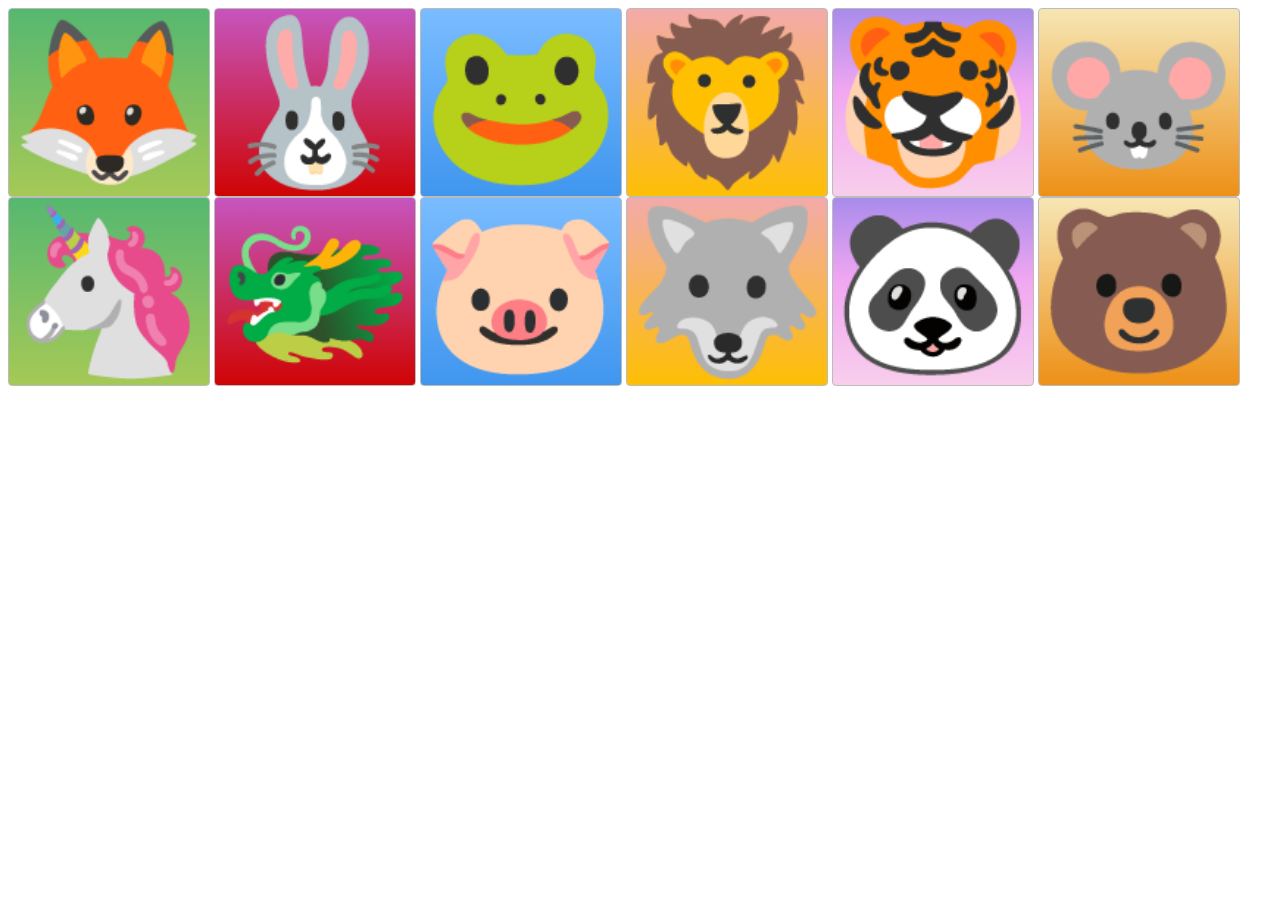
<file: css-gird/index.html>
<!DOCTYPE html>
<html>

<head>
  <!-- the below meta tag is default in most modern browsers. however if you have an
  older browser, the emojis may not show up properly. In which case you need this meta
  tag. Read more here: https://teamtreehouse.com/community/meta-charsetutf8-what-does-this-mean-or-what-does-it-do-i-deleted-it-from-the-code-and-nothing-changed -->
  <meta charset="utf-8">
  <title>Grid Master</title>
  <link rel="stylesheet" type="text/css" href="./style.css">
</head>

<body>
  <div class="container">
    <div class="zone green">🦊</div>
    <div class="zone red">🐰</div>
    <div class="zone blue">🐸</div>
    <div class="zone yellow">🦁</div>
    <div class="zone purple">🐯</div>
    <div class="zone brown">🐭</div>
    <div class="zone green">🦄</div>
    <div class="zone red">🐲</div>
    <div class="zone blue">🐷</div>
    <div class="zone yellow">🐺</div>
    <div class="zone purple">🐼</div>
    <div class="zone brown">🐻</div>
  </div>
</body>

</html>
</file>
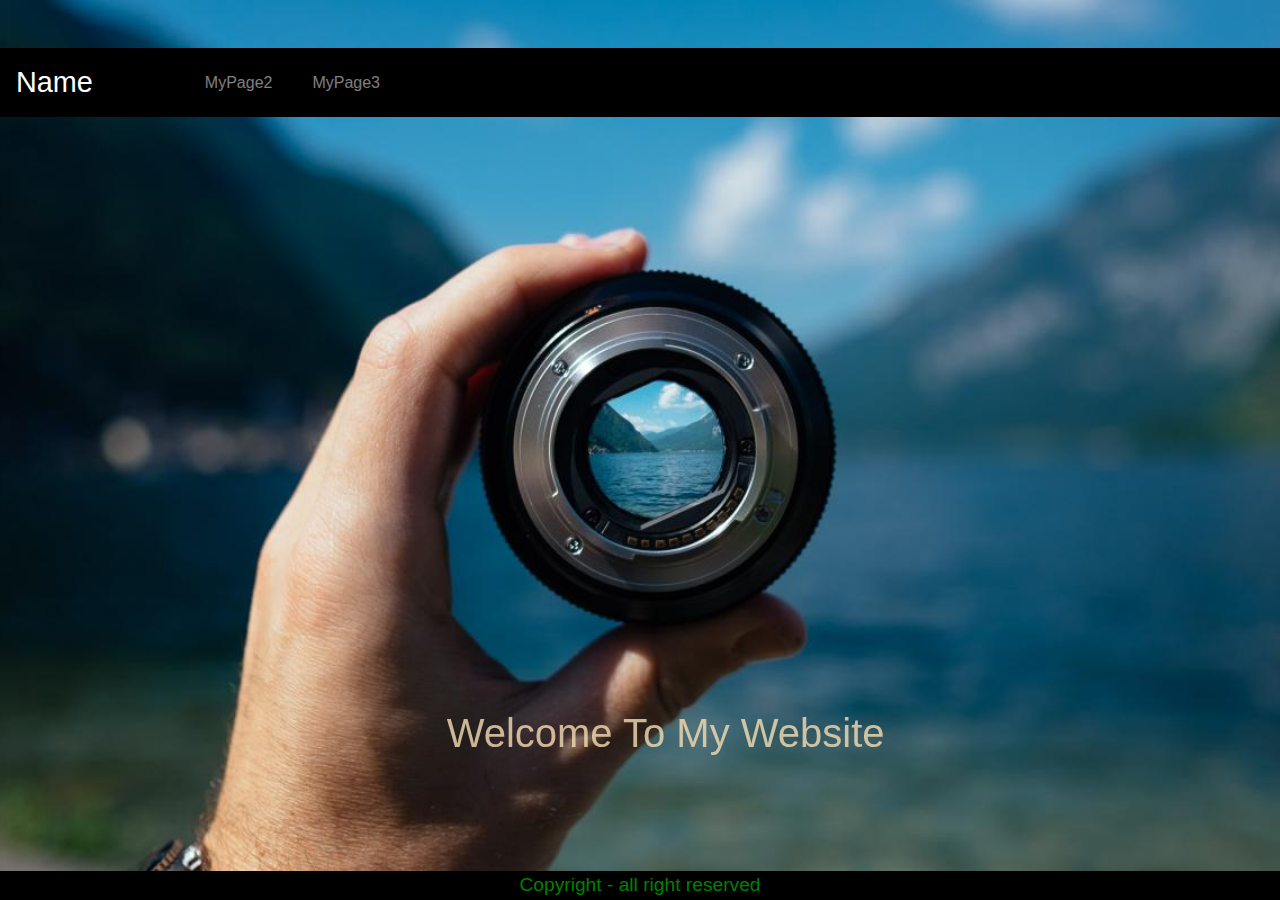
<file: responsive-background/index.html>
<!DOCTYPE html>
<html>

<head>
    <title>Page Title</title>
    <meta charset="UTF-8">
    <meta name="viewport" content="width=device-width, initial-scale=1.0">
    <link rel="stylesheet" href="https://stackpath.bootstrapcdn.com/bootstrap/4.4.1/css/bootstrap.min.css" integrity="sha384-Vkoo8x4CGsO3+Hhxv8T/Q5PaXtkKtu6ug5TOeNV6gBiFeWPGFN9MuhOf23Q9Ifjh" crossorigin="anonymous">
    <link rel="stylesheet" type="text/css" href="style.css">
</head>

<body>

    <div class="HomeBackground">
    </div>

 

        <nav class="navbar navbar-expand-lg navbar-dark bg-dark">
            <a class="navbar-brand">Name</a>
            <button class="navbar-toggler" type="button" data-toggle="collapse" data-target="#navbarNavAltMarkup" aria-controls="navbarNavAltMarkup" aria-expanded="false" aria-label="Toggle navigation">
              <span class="navbar-toggler-icon"></span>
            </button>
            <div class="collapse navbar-collapse" id="navbarNavAltMarkup">
              <div class="navbar-nav">
                <a class="nav-item nav-link" href="#">MyPage2</a>
                <a class="nav-item nav-link" href="#">MyPage3</a>
              </div>
            </div>
          </nav>

        <div class="mytext">
            <h1>Welcome To My Website</h1>
        </div>

       <div class="myfooter">
           Copyright - all right reserved
       </div>

<script src="https://code.jquery.com/jquery-3.4.1.slim.min.js" integrity="sha384-J6qa4849blE2+poT4WnyKhv5vZF5SrPo0iEjwBvKU7imGFAV0wwj1yYfoRSJoZ+n" crossorigin="anonymous"></script>
<script src="https://cdn.jsdelivr.net/npm/popper.js@1.16.0/dist/umd/popper.min.js" integrity="sha384-Q6E9RHvbIyZFJoft+2mJbHaEWldlvI9IOYy5n3zV9zzTtmI3UksdQRVvoxMfooAo" crossorigin="anonymous"></script>
<script src="https://stackpath.bootstrapcdn.com/bootstrap/4.4.1/js/bootstrap.min.js" integrity="sha384-wfSDF2E50Y2D1uUdj0O3uMBJnjuUD4Ih7YwaYd1iqfktj0Uod8GCExl3Og8ifwB6" crossorigin="anonymous"></script>
</body>

</html>
</file>
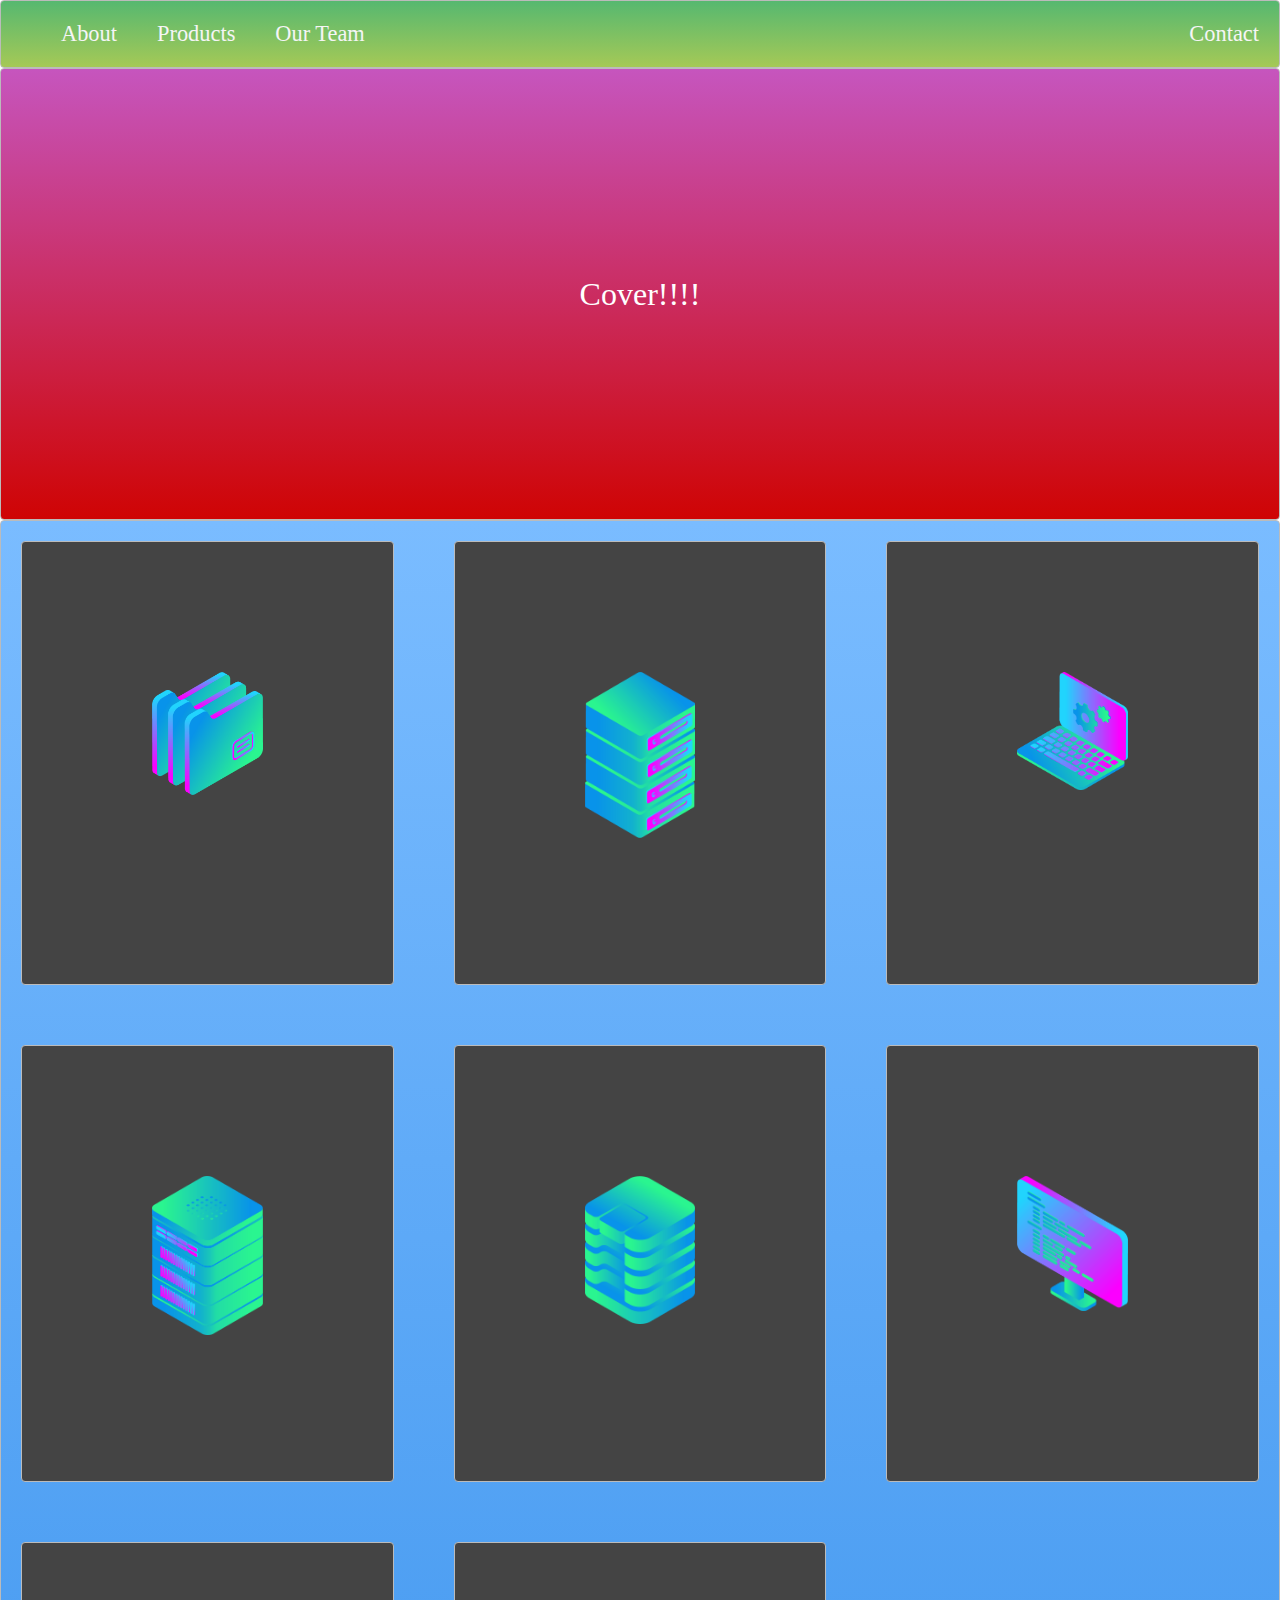
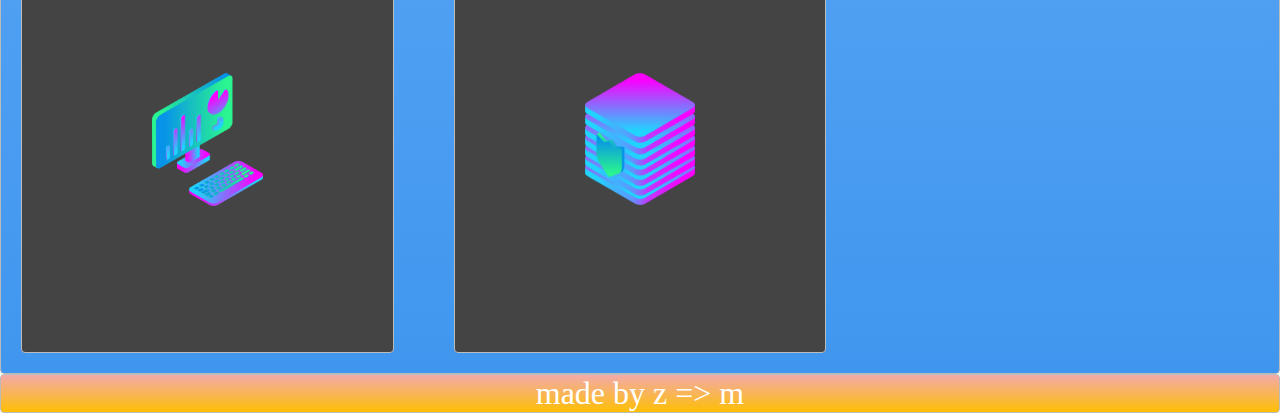
<file: template1/index.html>
<!DOCTYPE html>
<html>
<head>
  <title>Layout Master</title>
  <link rel="stylesheet" type="text/css" href="./style.css">
</head>
<body>
  <nav class="zone green">
    <ul class="main-nav">
        <li><a href="">About</a></li>
        <li><a href="">Products</a></li>
        <li><a href="">Our Team</a></li>
        <li class="push"><a href="">Contact</a></li>
    </ul>
  </nav>
  <div class="container zone red">Cover!!!!</div>
  <div class="zone blue grid-wrapper">
    <div class="box zone"><img src="./img/files_2.png"></div>
    <div class="box zone"><img src="./img/server_2_2.png"></div>
    <div class="box zone"><img src="./img/monitor_settings_2.png"></div>
    <div class="box zone"><img src="./img/server_3.png"></div>
    <div class="box zone"><img src="./img/data_storage_2_2.png"></div>
    <div class="box zone"><img src="./img/monitor_coding_2.png"></div>
    <div class="box zone"><img src="./img/desktop_analytics_2.png"></div>
    <div class="box zone"><img src="./img/server_safe_2.png"></div>
  </div>
  <footer class="zone yellow">made by z => m</footer>
</div>
</body>
</html>
</file>
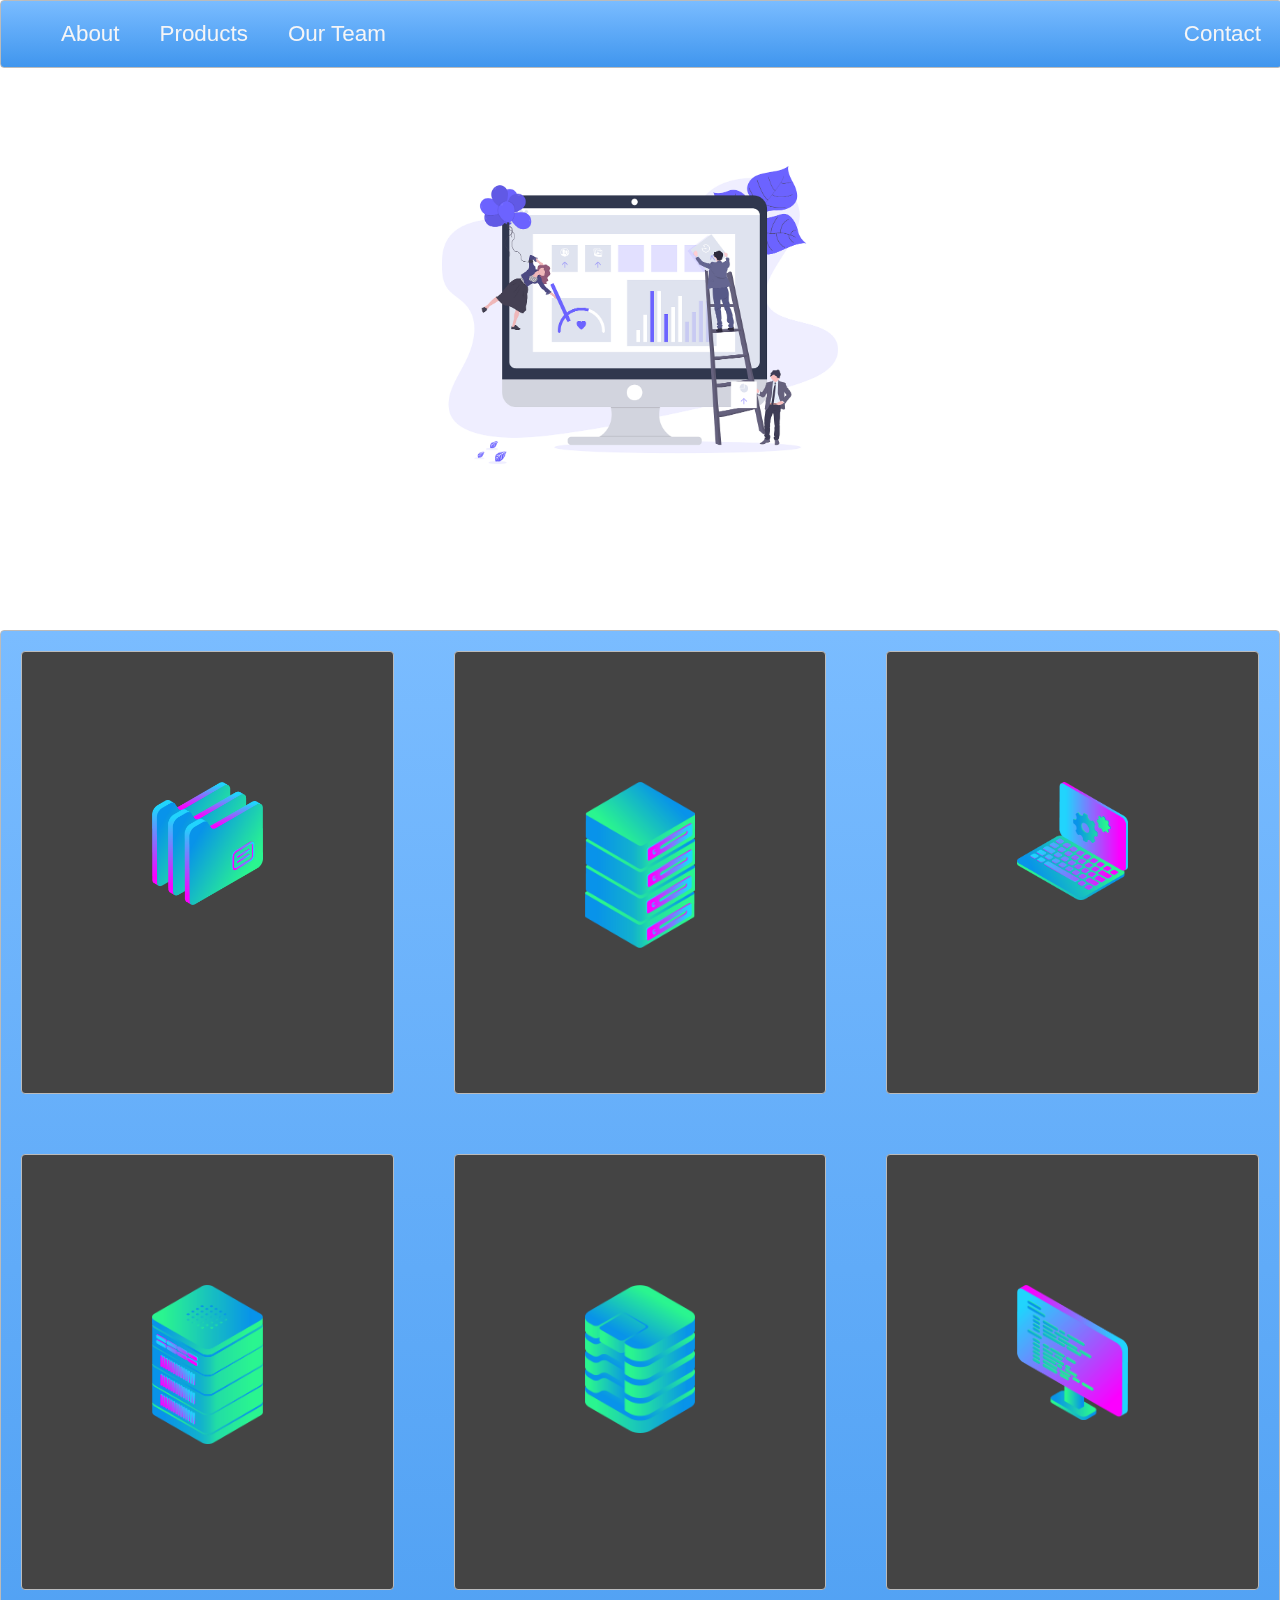
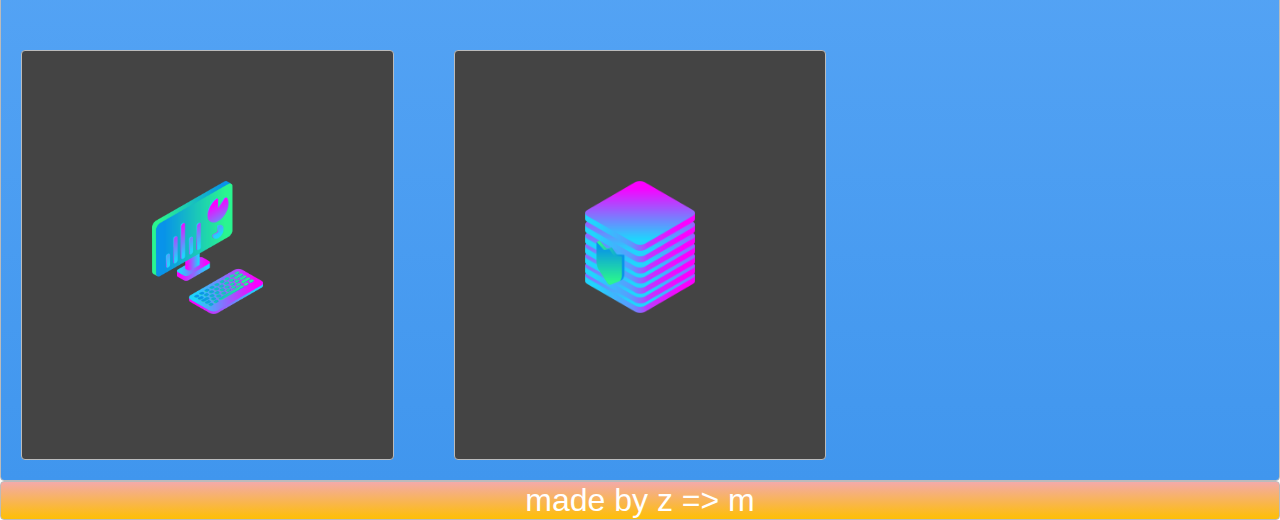
<file: template2/index.html>
<!DOCTYPE html>
<html>
<head>
  <title>Layout Master</title>
  <link rel="stylesheet" type="text/css" href="./style.css">
</head>
<body>
  <nav class="zone blue sticky">
      <ul class="main-nav">
          <li><a href="">About</a></li>
          <li><a href="">Products</a></li>
          <li><a href="">Our Team</a></li>
          <li class="push"><a href="">Contact</a></li>
  </ul>
  </nav>
  <div class="container"><img class="cover" src="./img/undraw.png"></div>
  <div class="zone blue grid-wrapper">
    <div class="box zone"><img src="./img/files_2.png"></div>
    <div class="box zone"><img src="./img/server_2_2.png"></div>
    <div class="box zone"><img src="./img/monitor_settings_2.png"></div>
    <div class="box zone"><img src="./img/server_3.png"></div>
    <div class="box zone"><img src="./img/data_storage_2_2.png"></div>
    <div class="box zone"><img src="./img/monitor_coding_2.png"></div>
    <div class="box zone"><img src="./img/desktop_analytics_2.png"></div>
    <div class="box zone"><img src="./img/server_safe_2.png"></div>
  </div>
  <footer class="zone yellow">made by z => m</footer>
</div>
</body>
</html>
</file>
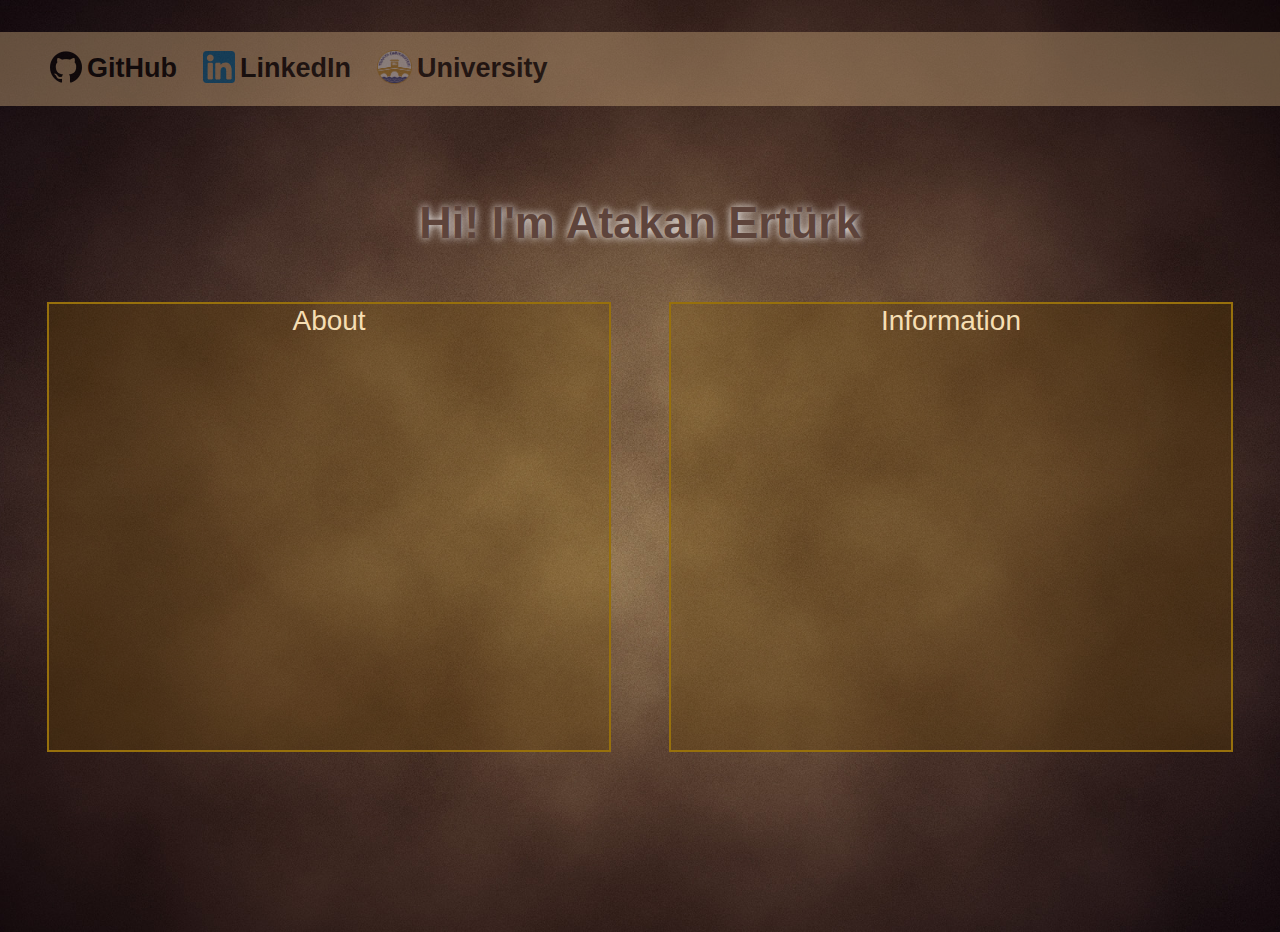
<file: template3/index.html>
<!DOCTYPE html>

<html>

<head>
  <meta name="title" content="Atakan Ertürk">
  <meta charset="UTF-8">
  <meta name="description" content="Atakan Ertürk Kişisel Web Sitesi">
  <meta name="keywords" content="atakan ertürk">
  <meta http-equiv="Content-Type" content="text/html; charset=utf8">
  <meta name="language" content="Turkish">
  <meta name="viewport" content="width=device-width, initial-scale=1.0">
  <title>Atakan Ertürk</title>
  <link rel="stylesheet" href="https://stackpath.bootstrapcdn.com/bootstrap/4.4.1/css/bootstrap.min.css"
    integrity="sha384-Vkoo8x4CGsO3+Hhxv8T/Q5PaXtkKtu6ug5TOeNV6gBiFeWPGFN9MuhOf23Q9Ifjh" crossorigin="anonymous">
  <link rel="stylesheet" href="style.css">
</head>

<body>

  <nav class="navbar navbar-expand-lg navbar-light bg-light">
    <a class="navbar-brand" href="#"></a>
    <button class="navbar-toggler" type="button" data-toggle="collapse" data-target="#navbarNav"
      aria-controls="navbarNav" aria-expanded="false" aria-label="Toggle navigation">
      <span class="navbar-toggler-icon"></span>
    </button>
    <div class="collapse navbar-collapse" id="navbarNav">
      <ul class="navbar-nav">
        <li class="nav-item active">
          <a class="nav-link" href="https://github.com/atakanertrk" target="_blank"><img src="resources/github-logo.png" class="icon-config">GitHub</a>
        </li>
        <li class="nav-item active">
          <a class="nav-link" href="https://www.linkedin.com/in/atakan-erturk-5547a017a/" target="_blank"><img src="resources/linkedin.png" class="icon-config">LinkedIn</a>
        </li>
        <li class="nav-item active">
          <a class="nav-link" href="https://www.trakya.edu.tr/"><img src="resources/tu.png" target="_blank"width="50px" height="40px"class="icon-config">University</a>
        </li>
      </ul>
    </div>
  </nav>

  <h1 class="name-text"> Hi! I'm Atakan Ertürk </h1>


 <div class="context">
  <div class="content-block">
    <h3>About</h3>
  </div>
  <div class="content-block">
    <h3>Information</h3>
  </div>
 </div>
   
  

  

  <script src="https://code.jquery.com/jquery-3.4.1.slim.min.js"
    integrity="sha384-J6qa4849blE2+poT4WnyKhv5vZF5SrPo0iEjwBvKU7imGFAV0wwj1yYfoRSJoZ+n"
    crossorigin="anonymous"></script>
  <script src="https://cdn.jsdelivr.net/npm/popper.js@1.16.0/dist/umd/popper.min.js"
    integrity="sha384-Q6E9RHvbIyZFJoft+2mJbHaEWldlvI9IOYy5n3zV9zzTtmI3UksdQRVvoxMfooAo"
    crossorigin="anonymous"></script>
  <script src="https://stackpath.bootstrapcdn.com/bootstrap/4.4.1/js/bootstrap.min.js"
    integrity="sha384-wfSDF2E50Y2D1uUdj0O3uMBJnjuUD4Ih7YwaYd1iqfktj0Uod8GCExl3Og8ifwB6"
    crossorigin="anonymous"></script>
</body>

</html>
</file>
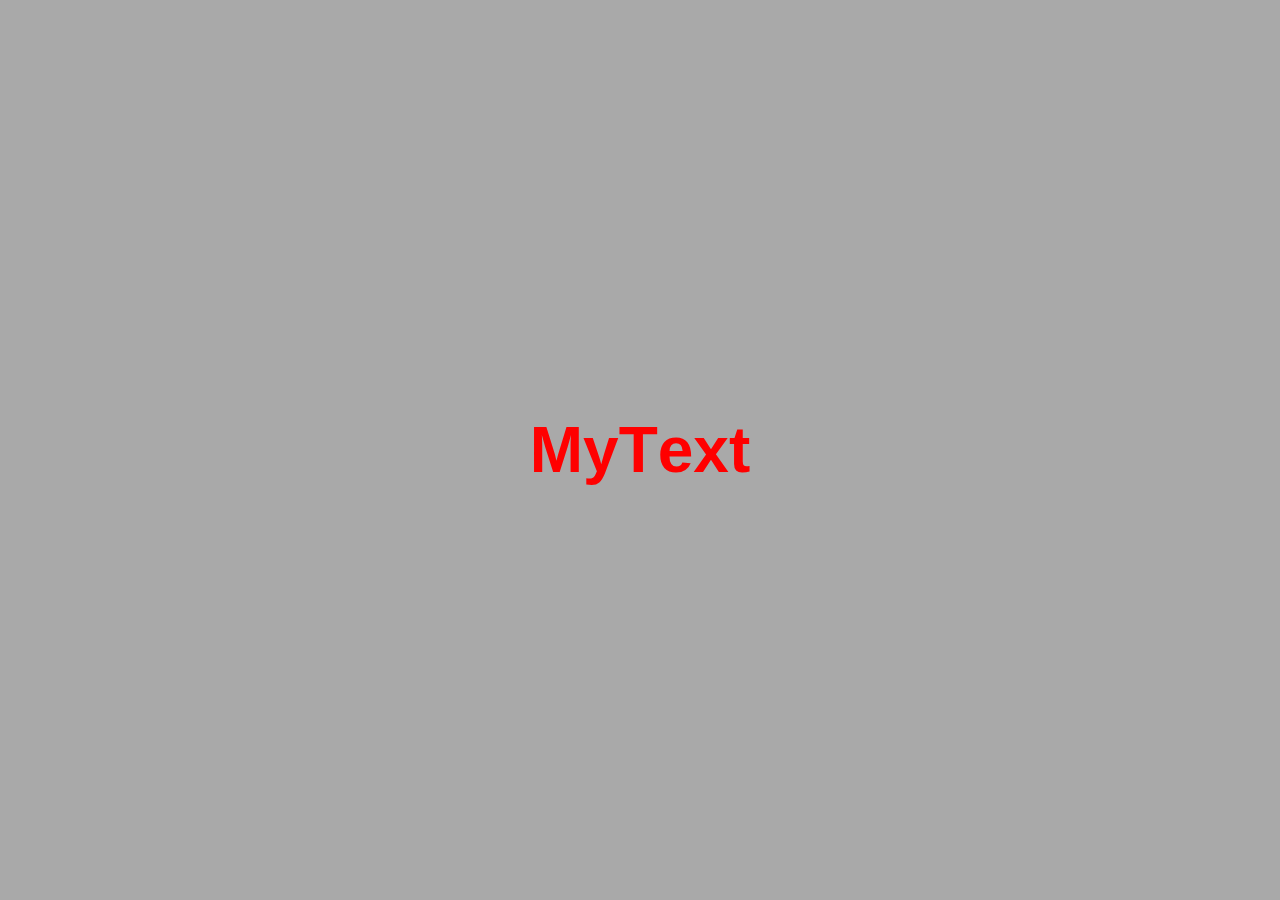
<file: text-animation/index.html>
<!DOCTYPE html>
<html lang="en">
<head>
  <meta charset="utf-8">
  <meta name="viewport"
     content="width=device-width, initial-scale=1, user-scalable=yes">
  <title>TextAnimation</title>
  <link rel="stylesheet" type="text/css" href="./style.css">
</head>
<body>
	
	<h1 class="fancy">My Text</h1>

 	<script src="./app.js"></script>
</body>
</html>
</file>
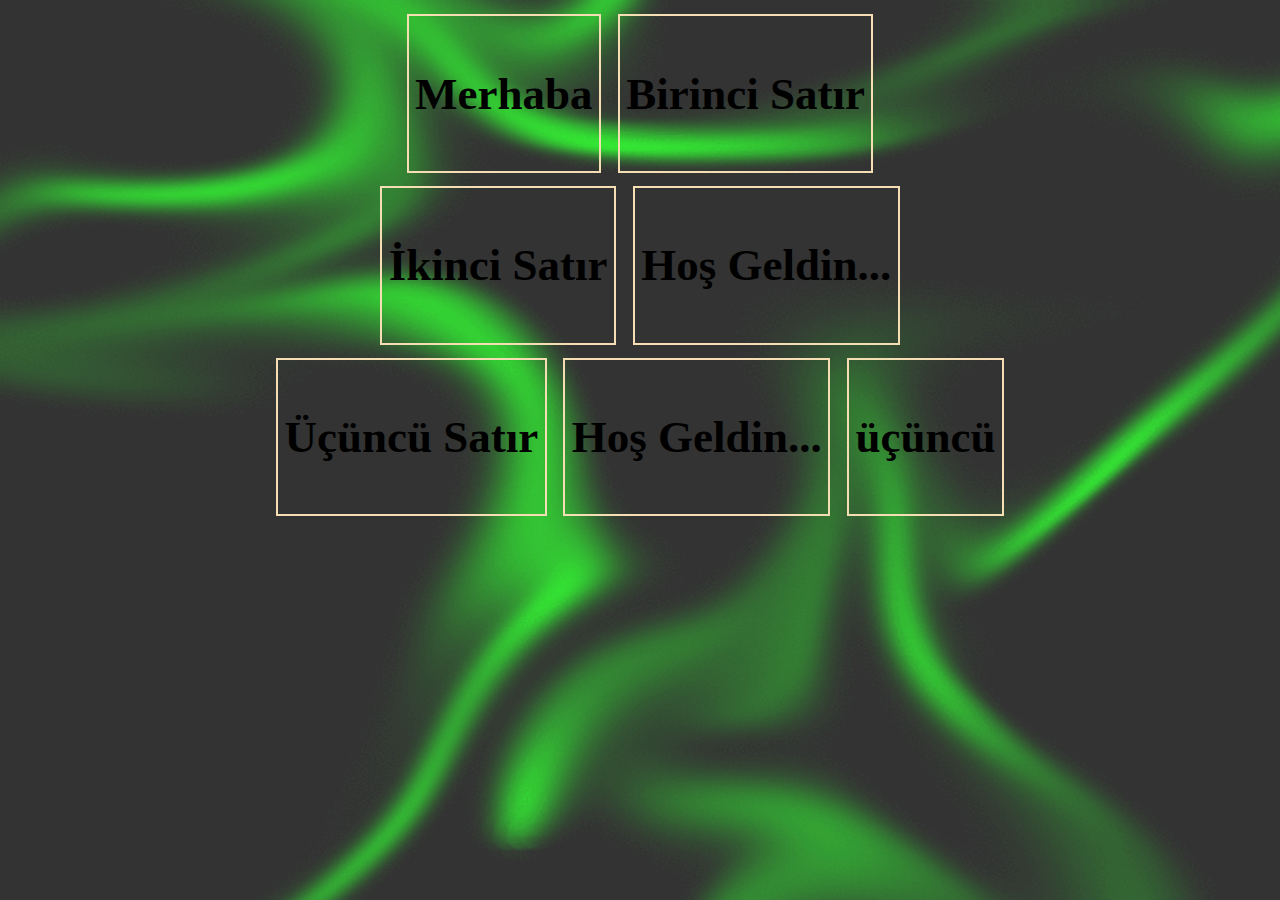
<file: responsive-div/color.html>
<!DOCTYPE html>

<html>

<head>
  <meta name="title" content="Atakan Ertürk">
  <meta charset="UTF-8">
  <meta http-equiv="Content-Type" content="text/html; charset=utf8">
  <meta name="language" content="Turkish">
  <meta name="viewport" content="width=device-width, initial-scale=1">
  <title>Atakan Ertürk</title>

  <link rel="stylesheet" href="calisma.css">

</head>

<body>

  <div class="background">
  </div>

  <div class="mycontent">
    <div class="wrap">
      <p>Merhaba</p>
    </div>
    <div class="wrap">
      <p>Birinci Satır</p>
    </div>
  </div>

  <div class="mycontent">
    <div class="wrap">
      <p>İkinci Satır</p>
    </div>
    <div class="wrap">
      <p>Hoş Geldin...</p>
    </div>
  </div>

  <div class="mycontent">
    <div class="wrap">
      <p>Üçüncü Satır</p>
    </div>
    <div class="wrap">
      <p>Hoş Geldin...</p>
    </div>
    <div class="wrap">
      <p>üçüncü</p>
    </div>
  </div>

</body>

</html>
</file>
<file: css-gird/style.css>
.zone {
    cursor:pointer;
    display:inline-block;
    text-align: center;
    font-size:10em;
    border-radius:4px;
    border:1px solid #bbb;
    transition: all 0.3s linear;
}

.zone:hover {
    -webkit-box-shadow:rgba(0,0,0,0.8) 0px 5px 15px, inset rgba(0,0,0,0.15) 0px -10px 20px;
    -moz-box-shadow:rgba(0,0,0,0.8) 0px 5px 15px, inset rgba(0,0,0,0.15) 0px -10px 20px;
    -o-box-shadow:rgba(0,0,0,0.8) 0px 5px 15px, inset rgba(0,0,0,0.15) 0px -10px 20px;
    box-shadow:rgba(0,0,0,0.8) 0px 5px 15px, inset rgba(0,0,0,0.15) 0px -10px 20px;
}


/*https://paulund.co.uk/how-to-create-shiny-css-buttons*/
/***********************************************************************
 *  Green Background
 **********************************************************************/
.green{
    background: #56B870; /* Old browsers */
    background: -moz-linear-gradient(top, #56B870 0%, #a5c956 100%); /* FF3.6+ */
    background: -webkit-gradient(linear, left top, left bottom, color-stop(0%,#56B870), color-stop(100%,#a5c956)); /* Chrome,Safari4+ */
    background: -webkit-linear-gradient(top, #56B870 0%,#a5c956 100%); /* Chrome10+,Safari5.1+ */
    background: -o-linear-gradient(top, #56B870 0%,#a5c956 100%); /* Opera 11.10+ */
    background: -ms-linear-gradient(top, #56B870 0%,#a5c956 100%); /* IE10+ */
    background: linear-gradient(top, #56B870 0%,#a5c956 100%); /* W3C */
}

/***********************************************************************
 *  Red Background
 **********************************************************************/
.red{
    background: #C655BE; /* Old browsers */
    background: -moz-linear-gradient(top, #C655BE 0%, #cf0404 100%); /* FF3.6+ */
    background: -webkit-gradient(linear, left top, left bottom, color-stop(0%,#C655BE), color-stop(100%,#cf0404)); /* Chrome,Safari4+ */
    background: -webkit-linear-gradient(top, #C655BE 0%,#cf0404 100%); /* Chrome10+,Safari5.1+ */
    background: -o-linear-gradient(top, #C655BE 0%,#cf0404 100%); /* Opera 11.10+ */
    background: -ms-linear-gradient(top, #C655BE 0%,#cf0404 100%); /* IE10+ */
    background: linear-gradient(top, #C655BE 0%,#cf0404 100%); /* W3C */
}

/***********************************************************************
 *  Yellow Background
 **********************************************************************/
.yellow{
    background: #F3AAAA; /* Old browsers */
    background: -moz-linear-gradient(top, #F3AAAA 0%, #febf04 100%); /* FF3.6+ */
    background: -webkit-gradient(linear, left top, left bottom, color-stop(0%,#F3AAAA), color-stop(100%,#febf04)); /* Chrome,Safari4+ */
    background: -webkit-linear-gradient(top, #F3AAAA 0%,#febf04 100%); /* Chrome10+,Safari5.1+ */
    background: -o-linear-gradient(top, #F3AAAA 0%,#febf04 100%); /* Opera 11.10+ */
    background: -ms-linear-gradient(top, #F3AAAA 0%,#febf04 100%); /* IE10+ */
    background: linear-gradient(top, #F3AAAA 0%,#febf04 100%); /* W3C */
}

/***********************************************************************
 *  Blue Background
 **********************************************************************/
.blue{
    background: #7abcff; /* Old browsers */
    background: -moz-linear-gradient(top, #7abcff 0%, #60abf8 44%, #4096ee 100%); /* FF3.6+ */
    background: -webkit-gradient(linear, left top, left bottom, color-stop(0%,#7abcff), color-stop(44%,#60abf8), color-stop(100%,#4096ee)); /* Chrome,Safari4+ */
    background: -webkit-linear-gradient(top, #7abcff 0%,#60abf8 44%,#4096ee 100%); /* Chrome10+,Safari5.1+ */
    background: -o-linear-gradient(top, #7abcff 0%,#60abf8 44%,#4096ee 100%); /* Opera 11.10+ */
    background: -ms-linear-gradient(top, #7abcff 0%,#60abf8 44%,#4096ee 100%); /* IE10+ */
    background: linear-gradient(top, #7abcff 0%,#60abf8 44%,#4096ee 100%); /* W3C */
}

/***********************************************************************
 *  Purple Background
 **********************************************************************/
.purple {
    background: #A88BEB; /* Old browsers */
    background: -moz-linear-gradient(top, #A88BEB 0%, #F1A7F1 44%, #F8CEEC 100%); /* FF3.6+ */
    background: -webkit-gradient(linear, left top, left bottom, color-stop(0%,#A88BEB), color-stop(44%,#F1A7F1), color-stop(100%,#F8CEEC)); /* Chrome,Safari4+ */
    background: -webkit-linear-gradient(top, #A88BEB 0%,#F1A7F1 44%,#F8CEEC 100%); /* Chrome10+,Safari5.1+ */
    background: -o-linear-gradient(top, #A88BEB 0%,#F1A7F1 44%,#F8CEEC 100%); /* Opera 11.10+ */
    background: -ms-linear-gradient(top, #A88BEB 0%,#F1A7F1 44%,#F8CEEC 100%); /* IE10+ */
    background: linear-gradient(top, #A88BEB 0%,#F1A7F1 44%,#F8CEEC 100%); /* W3C */
}

/***********************************************************************
 *  Brown Background
 **********************************************************************/
.brown {
    background: #f6e6b4; /* Old browsers */
    background: -moz-linear-gradient(top, #f6e6b4 0%, #ed9017 100%); /* FF3.6+ */
    background: -webkit-gradient(linear, left top, left bottom, color-stop(0%,#f6e6b4), color-stop(100%,#ed9017)); /* Chrome,Safari4+ */
    background: -webkit-linear-gradient(top, #f6e6b4 0%,#ed9017 100%); /* Chrome10+,Safari5.1+ */
    background: -o-linear-gradient(top, #f6e6b4 0%,#ed9017 100%); /* Opera 11.10+ */
    background: -ms-linear-gradient(top, #f6e6b4 0%,#ed9017 100%); /* IE10+ */
    background: linear-gradient(top, #f6e6b4 0%,#ed9017 100%); /* W3C */
    filter: progid:DXImageTransform.Microsoft.gradient( startColorstr='#f6e6b4', endColorstr='#ed9017',GradientType=0 ); /* IE6-9 */
}
</file>
<file: responsive-background/style.css>
html,body{
    width: 100%;
    height: auto;
    margin: 0;
    padding: 0;
    background-color: green;
}


.HomeBackground{
    width: 100%;
    height: 100%;
    background-position: center;
    background-size: cover;
    background-repeat: no-repeat;
    background-image: url("resources/background.jpeg");
    position: fixed;
    top:0;
    left:0;
}


.mytext{
    position: fixed;
    opacity: 0.8;
    color:wheat;
    text-align: center;
    bottom:15vh;
    left:27vw;
    right:23vw;
}


.myfooter{
    position: fixed;
    text-align: center;
    bottom:0;
    background-color: black;
    color:green;
    width: 100%;
    height: auto;
    font-size: larger;
}

.bg-dark{
    background-color: black!important;
}
.navbar-brand{
    font-size:1.8rem;
    margin-right:5rem;
}
.navbar-expand-lg .navbar-nav .nav-link {
    padding-right: .5rem;
    padding-left: 2rem;
}
.navbar{
    margin-top:3rem;
}
</file>
<file: template1/style.css>
body {
    margin: 0 auto;
}

.zone {
    /*padding:30px 50px;*/
    /*cursor:pointer;*/
    color:#FFF;
    font-size:2em;
    border-radius:4px;
    border:1px solid #bbb;
    transition: all 0.3s linear;
}

.zone:hover {
    -webkit-box-shadow:rgba(0,0,0,0.8) 0px 5px 15px, inset rgba(0,0,0,0.15) 0px -10px 20px;
    -moz-box-shadow:rgba(0,0,0,0.8) 0px 5px 15px, inset rgba(0,0,0,0.15) 0px -10px 20px;
    -o-box-shadow:rgba(0,0,0,0.8) 0px 5px 15px, inset rgba(0,0,0,0.15) 0px -10px 20px;
    box-shadow:rgba(0,0,0,0.8) 0px 5px 15px, inset rgba(0,0,0,0.15) 0px -10px 20px;
}

/***********************************************************************
 *  Nav Bar
 **********************************************************************/
.main-nav {
    display: flex;
    list-style: none;
    margin: 0;
    font-size: 0.7em;
}

@media only screen and (max-width: 600px) {
    .main-nav {
        font-size: 0.5em;
        padding: 0;
    }
}

.push {
    margin-left: auto;
}

li {
    padding: 20px;
}

a {
    color: #f5f5f6;
    text-decoration: none;
}
    

/***********************************************************************
 *  Cover
 **********************************************************************/
.container {
    /*show heigh: auto*/
    height: 50vh; 
    display: flex;
    align-items: center;
    justify-content: center;
}

/***********************************************************************
 *  Grid Panel
 **********************************************************************/
.grid-wrapper {
    display: grid;
    grid-template-columns: repeat(auto-fill, minmax(350px, 1fr));
    grid-gap: 20px;
}

.box {
    background-color: #444;
    padding: 130px;
    margin: 20px;
}

.box > img {
    width: 100%;
}

/***********************************************************************
 *  Footer
 **********************************************************************/
footer {
    text-align: center;
}

/*https://paulund.co.uk/how-to-create-shiny-css-buttons*/
/***********************************************************************
 *  Green Background
 **********************************************************************/
.green {
    background: #56B870; /* Old browsers */
    background: -moz-linear-gradient(top, #56B870 0%, #a5c956 100%); /* FF3.6+ */
    background: -webkit-gradient(linear, left top, left bottom, color-stop(0%,#56B870), color-stop(100%,#a5c956)); /* Chrome,Safari4+ */
    background: -webkit-linear-gradient(top, #56B870 0%,#a5c956 100%); /* Chrome10+,Safari5.1+ */
    background: -o-linear-gradient(top, #56B870 0%,#a5c956 100%); /* Opera 11.10+ */
    background: -ms-linear-gradient(top, #56B870 0%,#a5c956 100%); /* IE10+ */
    background: linear-gradient(top, #56B870 0%,#a5c956 100%); /* W3C */
}

/***********************************************************************
 *  Red Background
 **********************************************************************/
.red {
    background: #C655BE; /* Old browsers */
    background: -moz-linear-gradient(top, #C655BE 0%, #cf0404 100%); /* FF3.6+ */
    background: -webkit-gradient(linear, left top, left bottom, color-stop(0%,#C655BE), color-stop(100%,#cf0404)); /* Chrome,Safari4+ */
    background: -webkit-linear-gradient(top, #C655BE 0%,#cf0404 100%); /* Chrome10+,Safari5.1+ */
    background: -o-linear-gradient(top, #C655BE 0%,#cf0404 100%); /* Opera 11.10+ */
    background: -ms-linear-gradient(top, #C655BE 0%,#cf0404 100%); /* IE10+ */
    background: linear-gradient(top, #C655BE 0%,#cf0404 100%); /* W3C */
}

/***********************************************************************
 *  Yellow Background
 **********************************************************************/
.yellow {
    background: #F3AAAA; /* Old browsers */
    background: -moz-linear-gradient(top, #F3AAAA 0%, #febf04 100%); /* FF3.6+ */
    background: -webkit-gradient(linear, left top, left bottom, color-stop(0%,#F3AAAA), color-stop(100%,#febf04)); /* Chrome,Safari4+ */
    background: -webkit-linear-gradient(top, #F3AAAA 0%,#febf04 100%); /* Chrome10+,Safari5.1+ */
    background: -o-linear-gradient(top, #F3AAAA 0%,#febf04 100%); /* Opera 11.10+ */
    background: -ms-linear-gradient(top, #F3AAAA 0%,#febf04 100%); /* IE10+ */
    background: linear-gradient(top, #F3AAAA 0%,#febf04 100%); /* W3C */
}

/***********************************************************************
 *  Blue Background
 **********************************************************************/
.blue {
    background: #7abcff; /* Old browsers */
    background: -moz-linear-gradient(top, #7abcff 0%, #60abf8 44%, #4096ee 100%); /* FF3.6+ */
    background: -webkit-gradient(linear, left top, left bottom, color-stop(0%,#7abcff), color-stop(44%,#60abf8), color-stop(100%,#4096ee)); /* Chrome,Safari4+ */
    background: -webkit-linear-gradient(top, #7abcff 0%,#60abf8 44%,#4096ee 100%); /* Chrome10+,Safari5.1+ */
    background: -o-linear-gradient(top, #7abcff 0%,#60abf8 44%,#4096ee 100%); /* Opera 11.10+ */
    background: -ms-linear-gradient(top, #7abcff 0%,#60abf8 44%,#4096ee 100%); /* IE10+ */
    background: linear-gradient(top, #7abcff 0%,#60abf8 44%,#4096ee 100%); /* W3C */
}
</file>
<file: template2/style.css>
body {
    margin: 0 auto;
    font-family: Arial;
}

.zone {
    /*padding:30px 50px;*/
    cursor:pointer;
    color:#FFF;
    font-size:2em;
    border-radius:4px;
    border:1px solid #bbb;
    transition: all 0.3s linear;
}

.zone:hover {
    -webkit-box-shadow:rgba(0,0,0,0.8) 0px 5px 15px, inset rgba(0,0,0,0.15) 0px -10px 20px;
    -moz-box-shadow:rgba(0,0,0,0.8) 0px 5px 15px, inset rgba(0,0,0,0.15) 0px -10px 20px;
    -o-box-shadow:rgba(0,0,0,0.8) 0px 5px 15px, inset rgba(0,0,0,0.15) 0px -10px 20px;
    box-shadow:rgba(0,0,0,0.8) 0px 5px 15px, inset rgba(0,0,0,0.15) 0px -10px 20px;
}

/***********************************************************************
 *  Nav Bar
 **********************************************************************/
.main-nav {
    display: flex;
    list-style: none;
    margin: 0;
    font-size: 0.7em;
}

@media only screen and (max-width: 600px) {
    .main-nav {
        font-size: 0.5em;
        padding: 0;
    }
}

.push {
    margin-left: auto;
}

li {
    padding: 20px;
}

a {
    color: #f5f5f6;
    text-decoration: none;
}

.sticky {
  position: fixed;
  top: 0;
  width: 100%;
}

/***********************************************************************
 *  Cover
 **********************************************************************/
.container {
    /*show heigh: auto*/
    height: 70vh; 
    display: flex;
    align-items: center;
    justify-content: center;
}

.cover {
    width: 30rem;
}

/***********************************************************************
 *  Grid Panel
 **********************************************************************/
.grid-wrapper {
    display: grid;
    grid-template-columns: repeat(auto-fill, minmax(350px, 1fr));
    grid-gap: 20px;
}

.box {
    background-color: #444;
    padding: 130px;
    margin: 20px;
}

.box > img {
    width: 100%;
}

.box:hover {
    -webkit-transform: rotate(-7deg);
    -moz-transform: rotate(-7deg);
    -o-transform: rotate(-7deg);
    transform: rotate(-7deg);
}

.box > img {
    width: 100%;
    height: auto;
}

/***********************************************************************
 *  Footer
 **********************************************************************/
footer {
    text-align: center;
    background-color: #444;
}

/*https://paulund.co.uk/how-to-create-shiny-css-buttons*/
/***********************************************************************
 *  Green Background
 **********************************************************************/
.green {
    background: #56B870; /* Old browsers */
    background: -moz-linear-gradient(top, #56B870 0%, #a5c956 100%); /* FF3.6+ */
    background: -webkit-gradient(linear, left top, left bottom, color-stop(0%,#56B870), color-stop(100%,#a5c956)); /* Chrome,Safari4+ */
    background: -webkit-linear-gradient(top, #56B870 0%,#a5c956 100%); /* Chrome10+,Safari5.1+ */
    background: -o-linear-gradient(top, #56B870 0%,#a5c956 100%); /* Opera 11.10+ */
    background: -ms-linear-gradient(top, #56B870 0%,#a5c956 100%); /* IE10+ */
    background: linear-gradient(top, #56B870 0%,#a5c956 100%); /* W3C */
}

/***********************************************************************
 *  Red Background
 **********************************************************************/
.red {
    background: #C655BE; /* Old browsers */
    background: -moz-linear-gradient(top, #C655BE 0%, #cf0404 100%); /* FF3.6+ */
    background: -webkit-gradient(linear, left top, left bottom, color-stop(0%,#C655BE), color-stop(100%,#cf0404)); /* Chrome,Safari4+ */
    background: -webkit-linear-gradient(top, #C655BE 0%,#cf0404 100%); /* Chrome10+,Safari5.1+ */
    background: -o-linear-gradient(top, #C655BE 0%,#cf0404 100%); /* Opera 11.10+ */
    background: -ms-linear-gradient(top, #C655BE 0%,#cf0404 100%); /* IE10+ */
    background: linear-gradient(top, #C655BE 0%,#cf0404 100%); /* W3C */
}

/***********************************************************************
 *  Yellow Background
 **********************************************************************/
.yellow {
    background: #F3AAAA; /* Old browsers */
    background: -moz-linear-gradient(top, #F3AAAA 0%, #febf04 100%); /* FF3.6+ */
    background: -webkit-gradient(linear, left top, left bottom, color-stop(0%,#F3AAAA), color-stop(100%,#febf04)); /* Chrome,Safari4+ */
    background: -webkit-linear-gradient(top, #F3AAAA 0%,#febf04 100%); /* Chrome10+,Safari5.1+ */
    background: -o-linear-gradient(top, #F3AAAA 0%,#febf04 100%); /* Opera 11.10+ */
    background: -ms-linear-gradient(top, #F3AAAA 0%,#febf04 100%); /* IE10+ */
    background: linear-gradient(top, #F3AAAA 0%,#febf04 100%); /* W3C */
}

/***********************************************************************
 *  Blue Background
 **********************************************************************/
.blue {
    background: #7abcff; /* Old browsers */
    background: -moz-linear-gradient(top, #7abcff 0%, #60abf8 44%, #4096ee 100%); /* FF3.6+ */
    background: -webkit-gradient(linear, left top, left bottom, color-stop(0%,#7abcff), color-stop(44%,#60abf8), color-stop(100%,#4096ee)); /* Chrome,Safari4+ */
    background: -webkit-linear-gradient(top, #7abcff 0%,#60abf8 44%,#4096ee 100%); /* Chrome10+,Safari5.1+ */
    background: -o-linear-gradient(top, #7abcff 0%,#60abf8 44%,#4096ee 100%); /* Opera 11.10+ */
    background: -ms-linear-gradient(top, #7abcff 0%,#60abf8 44%,#4096ee 100%); /* IE10+ */
    background: linear-gradient(top, #7abcff 0%,#60abf8 44%,#4096ee 100%); /* W3C */
}
</file>
<file: template3/style.css>
body,html{
    width: 100%;
    height: 100%;
    background-image: url("resources/brown.jpg");
    background-color: dimgray;
    background-position: center;
    background-repeat: no-repeat;
    background-size: cover;
}
body{
    overflow-y: hidden;
    font-size: 3vh;
}

.name-text{
    color:rgb(94, 68, 59);
    font-size: 5vh;
    text-align: center;
    margin-top: 10vh;
    font-weight: bold;
    text-shadow:0 0 9px white;

}

.bg-light{
    opacity: 0.4;
    background-color: burlywood!important;
}
.navbar{
    margin-top:2rem;
}
.navbar-light .navbar-nav .active>.nav-link, .navbar-light .navbar-nav .nav-link.active, .navbar-light .navbar-nav .nav-link.show, .navbar-light .navbar-nav .show>.nav-link {
    color: black;
    font-weight: bold;
}


.icon-config{
    padding-bottom:6px;
    padding-left: 10px;
    padding-right: 5px;
}


.context{
    text-align: center;
    margin-top:3vh;
}
.content-block{
    text-align: center;
    display: inline-block;
    border:2px solid rgb(151, 112, 12);
    width:44vw;
    height: 50vh;
    margin:2vw;
    background-color:rgb(114, 76, 5,0.3);
    color:wheat;
}
</file>
<file: text-animation/style.css>
*{
	margin:0;
	padding:0;
	box-sizing: border-box;
}
body{
	background-color: darkgrey;
}

h1{
	color:white;
	font-size:4rem;
	font-family: sans-serif;
	text-align: center;
	line-height: 100vh;
}

span{
	opacity: :0;
	color:blue;
	transition: all 0.5s ease;
	transform:translateY(50px);
	display:inline-block;
}
span.fade{
	opacity:1;
	color:red;
	transform:translateY(0px);
}
</file>
<file: responsive-div/calisma.css>
body{
    size: unset;
}

.background{
    background-image: url(resources/mybg.gif); 
    background-repeat: no-repeat;
    background-size: cover;
    opacity: 0.8;
    position: absolute;
    width: 100%;
    height: 100%;
    top:0;
    left:0;
}


.mycontent{
    text-align: center;
}
.wrap{
    position: relative;
    text-align: center;
    font-weight: 600;
    font-family: fantasy;
    font-size: 5vh;
    border:2px solid wheat;
    display: inline-block;
    margin: 0.5vw;
    padding:0.5vw;
}
</file>
